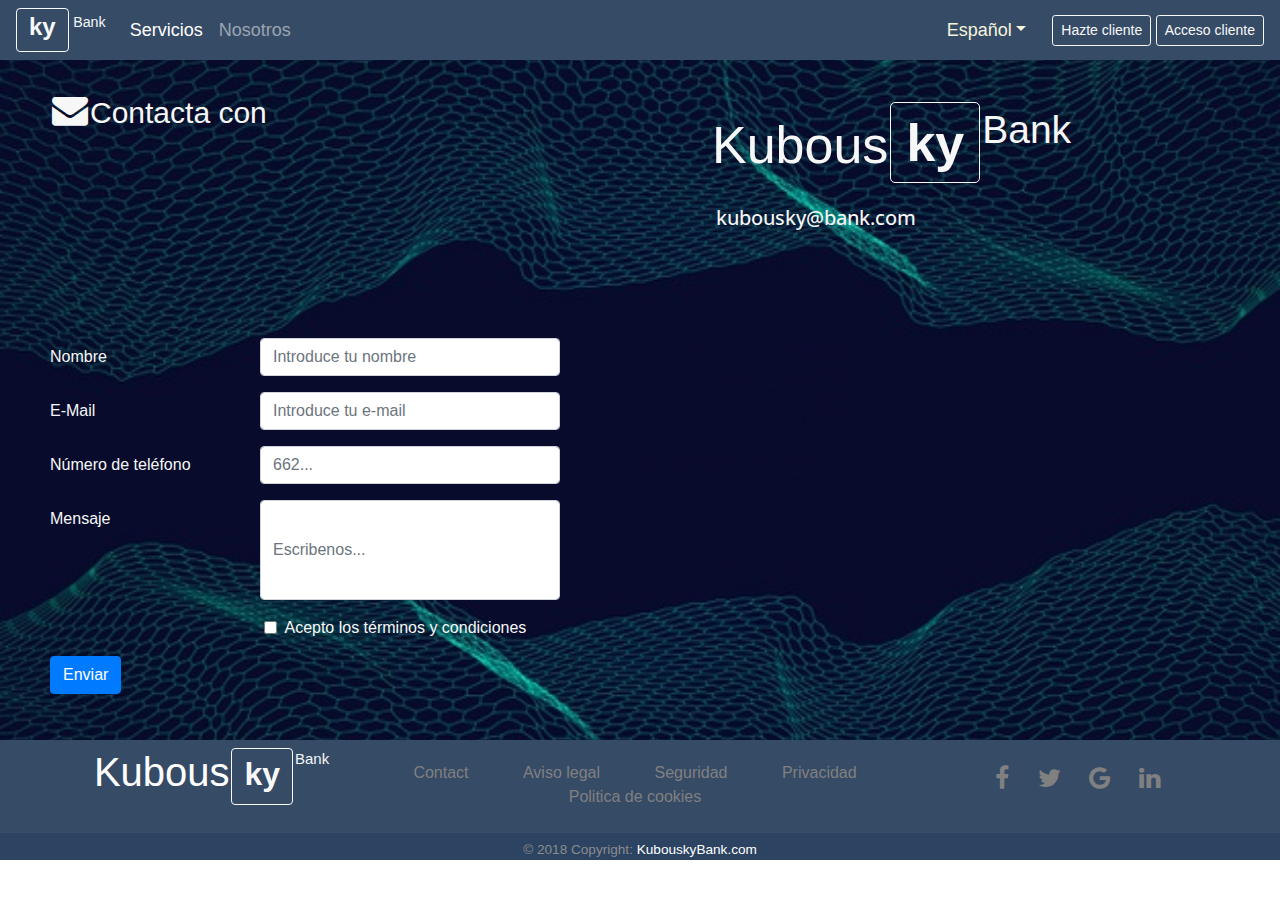
<file: contact.html>
<!doctype html>
<html lang="en">
<head>
    <!-- Required meta tags -->
    <meta charset="utf-8">
    <meta name="viewport" content="width=device-width, initial-scale=1, shrink-to-fit=no">
    <!-- Bootstrap CSS -->
    <link rel="stylesheet" href="https://stackpath.bootstrapcdn.com/bootstrap/4.3.1/css/bootstrap.min.css" integrity="sha384-ggOyR0iXCbMQv3Xipma34MD+dH/1fQ784/j6cY/iJTQUOhcWr7x9JvoRxT2MZw1T" crossorigin="anonymous">
    <link rel="stylesheet" href="https://cdnjs.cloudflare.com/ajax/libs/font-awesome/4.7.0/css/font-awesome.min.css">
    <!-- Optional JavaScript -->
    <!-- jQuery first, then Popper.js, then Bootstrap JS -->
    <script src="https://code.jquery.com/jquery-3.3.1.slim.min.js" integrity="sha384-q8i/X+965DzO0rT7abK41JStQIAqVgRVzpbzo5smXKp4YfRvH+8abtTE1Pi6jizo" crossorigin="anonymous"></script>
    <script src="https://cdnjs.cloudflare.com/ajax/libs/popper.js/1.14.7/umd/popper.min.js" integrity="sha384-UO2eT0CpHqdSJQ6hJty5KVphtPhzWj9WO1clHTMGa3JDZwrnQq4sF86dIHNDz0W1" crossorigin="anonymous"></script>
    <script src="https://stackpath.bootstrapcdn.com/bootstrap/4.3.1/js/bootstrap.min.js" integrity="sha384-JjSmVgyd0p3pXB1rRibZUAYoIIy6OrQ6VrjIEaFf/nJGzIxFDsf4x0xIM+B07jRM" crossorigin="anonymous"></script>
    <!-- CSS -->
    <link rel="stylesheet" href="contact.css">
    <link href="https://fonts.googleapis.com/css?family=Open+Sans&display=swap" rel="stylesheet">
    
    
    <title>Kubousky Bank</title><!--<img src='img/logo.png'>-->
</head>
<link rel="shortcut icon" href="img/favicon.ico">
<body>

        <nav class="navbar navbar-expand-lg navbar-dark" style="background-color: #364B66; padding-top: auto">
                <div>
                    <a href="home.html"><button class="btn btn-outline-light" style='padding-top: 0.01px'><font size='5'><b>ky</b></font></button></a>
                    <a class="navbar-brand" style='color: #f5f6fa; font-size : 19px;'><sup>Bank</sup></a>    <!-- #192a56 -->
                </div>
                <button class="navbar-toggler" type="button" data-toggle="collapse" data-target="#navbarSupportedContent" aria-controls="navbarSupportedContent" aria-expanded="false" aria-label="Toggle navigation">
                <span class="navbar-toggler-icon"></span>
                </button>
              
                <div class="collapse navbar-collapse" id="navbarSupportedContent">
                <ul class="navbar-nav mr-auto">
                    <li class="nav-item active">
                    <a class="nav-link" href="services.html">Servicios</a>
                    </li>
                    <li class="nav-item">
                    <a class="nav-link" href="nosotros.html">Nosotros</a>
                    </li>
                </ul>
                <div class="nav-item dropdown" style='padding-right: 10px'>
                        <a class="nav-link dropdown-toggle" style='color: beige' id="dropdown09" data-toggle="dropdown" aria-haspopup="true" aria-expanded="false">Español</a>
                        <div class="dropdown-menu" aria-labelledby="dropdown09">
                            <a class="dropdown-item" href="#fr">Español</a>
                            <a class="dropdown-item" href="#it">English</a>
                        </div>
                    </div>
                    <span></span>
                <form class='cliente-btn'>
                        <button class="btn btn-outline-light btn-sm">Hazte cliente</button>
                        <button class="btn btn-outline-light btn-sm">Acceso cliente</button>
                </form>
                </div>
            </nav>

    <header id="header">
        <div id="img">
            <div id='logo'>
                <div class="row">
                        <div class="col-lg-6 col-md-12 col-sm-12 col-xs-12">
                            <h1><sup><i class="fa fa-envelope" style="font-size:36px;color: #F7F7F7"></i>Contacta con</sup></h1>
                        </div>
                        <div class="col-lg-6 col-md-12 col-sm-12 col-xs-12">
                            <h1 id="name">Kubous<button class="btn noHover btn-outline-light" style='padding-top: 1px'><b>ky</b></button><sup>Bank</sup></h1> 
                            <h1 class="reveal">kubousky@bank.com</h1>
                        </div>
                </div>
            </div>
            <form id="form">
                <div class="form-group row">
                    <label	for="inputText"	class="col-lg-2 col-md-3 col-sm-3 col-xs-2 col-form-label">Nombre</label>
                    <div class="col-lg-6 col-md-6 col-sm-6 col-xs-6">
                            <input type="text" class="form-control"	id="inputText"	placeholder="Introduce tu nombre">
                    </div>
                </div>
        
                <div class="form-group row">
                    <label for="inputText" class="col-lg-2 col-md-3 col-sm-3 col-xs-2 col-form-label">E-Mail</label>
                    <div class="col-lg-6 col-md-6 col-sm-6 col-xs-6">
                            <input type="text" class="form-control"	id="inputText" placeholder="Introduce tu e-mail">
                    </div>
                </div>
        
                <div class="form-group row">
                    <label for="inputEmail3" class="col-lg-2 col-md-3 col-sm-3 col-xs-2 col-form-label">Número de teléfono</label>
                    <div class="col-lg-6 col-md-6 col-sm-6 col-xs-6">
                        <input type="text" class="form-control"	id="inputText" placeholder='662...'>
                    </div>
                </div>

                <div class="form-group row">
                    <label for="inputText"	class="col-lg-2 col-md-3 col-sm-3 col-xs-2 col-form-label">Mensaje</label>
                    <div class="col-lg-6 col-md-6 col-sm-6 col-xs-6">
                        <input type="text" class="form-control"	id="inputText2"	placeholder="Escribenos...">
                    </div>
                </div>

                <div class="form-group row">
                    <div class="col-lg-2 col-md-3 col-sm-3 col-xs-2"></div>
                    <div class="col-lg-6 col-md-6 col-sm-6 col-xs-6">
                        <div class="form-check">
                            <label	class="form-check-label"></label>
                            <input	class="form-check-input" type="checkbox">Acepto los términos y condiciones</label>
                        </div>
                    </div>
                </div>
                <div class="form-group row">
                    <div class="col-lg-6 col-md-6 col-sm-6 col-xs-6">
                        <button	type="submit" class="btn btn-primary">Enviar</button>
                    </div>
                </div>   
            </form>
        </div>
    </header> 

    <footer class='main-footer'>
    <div class='container'>
        
        <div class='row'>
            <div class='col-lg-3 col-md-12 col-sm-12 col-xs-12'>
            <div class='name'>
                <a><h1 style='color: #fff'>Kubous</h1></a>
                <a href="#"><button class="btn btn-outline-light" style='padding-top: 1px'><font size='6'><b>ky</b></font></button></a>
                <a style='color: #f5f6fa; font-size: 15px;'>Bank</a>
            </div>
            </div>
            <div class='col-lg-6 col-md-12 col-sm-12 col-xs-12'>
            <div class='footer-text'>
                <ul>
                    <li><a href="#">Contact</a></li>
                    <li><a href="#!">Aviso legal</a></li>
                    <li><a href="#!">Seguridad</a></li>
                    <li><a href="#!">Privacidad</a></li>
                    <li><a href="#!">Politica de cookies</a></li>
                    </ul>
            </div>
            </div>
            <div class='col-lg-3 col-md-12 col-sm-12 col-xs-12'>
                <div class='footer-text'>
                <div id='social'> 
                    <a href="#" class="fa fa-facebook"></a>
                    <a href="#" class="fa fa-twitter"></a>
                    <a href="#" class="fa fa-google"></a>
                    <a href="#" class="fa fa-linkedin"></a>
                </div>
                </div>
            </div>
        </div>
    </div>
      
    
    <div class="footer-copyright">
        <a style='color:#8a8c8f'>© 2018 Copyright:</a>
        <a style='color:#fff'>KubouskyBank.com</a>
    </div>
</footer>
</body>
</html>
</file>
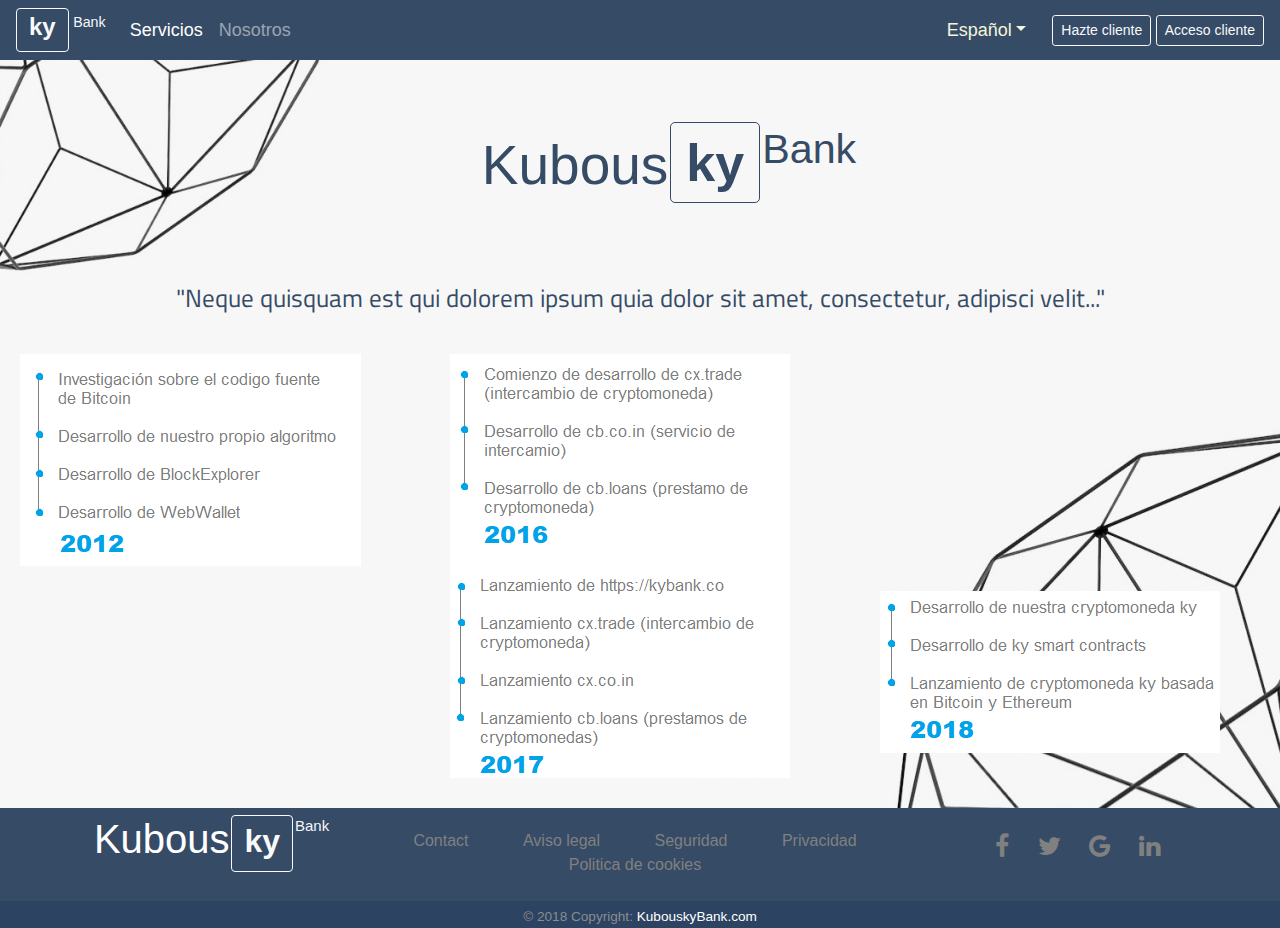
<file: nosotros.html>
<!doctype html>
<html lang="en">
<head>
    <!-- Required meta tags -->
    <meta charset="utf-8">
    <meta name="viewport" content="width=device-width, initial-scale=1, shrink-to-fit=no">
    <!-- Bootstrap CSS -->
    <link rel="stylesheet" href="https://stackpath.bootstrapcdn.com/bootstrap/4.3.1/css/bootstrap.min.css" integrity="sha384-ggOyR0iXCbMQv3Xipma34MD+dH/1fQ784/j6cY/iJTQUOhcWr7x9JvoRxT2MZw1T" crossorigin="anonymous">
    <link rel="stylesheet" href="https://cdnjs.cloudflare.com/ajax/libs/font-awesome/4.7.0/css/font-awesome.min.css">
    <!-- Optional JavaScript -->
    <!-- jQuery first, then Popper.js, then Bootstrap JS -->
    <script src="https://code.jquery.com/jquery-3.3.1.slim.min.js" integrity="sha384-q8i/X+965DzO0rT7abK41JStQIAqVgRVzpbzo5smXKp4YfRvH+8abtTE1Pi6jizo" crossorigin="anonymous"></script>
    <script src="https://cdnjs.cloudflare.com/ajax/libs/popper.js/1.14.7/umd/popper.min.js" integrity="sha384-UO2eT0CpHqdSJQ6hJty5KVphtPhzWj9WO1clHTMGa3JDZwrnQq4sF86dIHNDz0W1" crossorigin="anonymous"></script>
    <script src="https://stackpath.bootstrapcdn.com/bootstrap/4.3.1/js/bootstrap.min.js" integrity="sha384-JjSmVgyd0p3pXB1rRibZUAYoIIy6OrQ6VrjIEaFf/nJGzIxFDsf4x0xIM+B07jRM" crossorigin="anonymous"></script>
    <!-- CSS -->
    <link rel="stylesheet" href="nosotros.css">
    <link href="https://fonts.googleapis.com/css?family=Titillium+Web&display=swap" rel="stylesheet">
    
    
    <title>Kubousky Bank</title>
</head>
<link rel="shortcut icon" href="img/favicon.ico">
<body>

        <nav class="navbar navbar-expand-lg navbar-dark" style="background-color: #364B66; padding-top: auto">
                <div>
                    <a href="home.html"><button class="btn btn-outline-light" style='padding-top: 0.01px'><font size='5'><b>ky</b></font></button></a>
                    <a class="navbar-brand" style='color: #f5f6fa; font-size : 19px;'><sup>Bank</sup></a>    <!-- #192a56 -->
                </div>
                <button class="navbar-toggler" type="button" data-toggle="collapse" data-target="#navbarSupportedContent" aria-controls="navbarSupportedContent" aria-expanded="false" aria-label="Toggle navigation">
                <span class="navbar-toggler-icon"></span>
                </button>
              
                <div class="collapse navbar-collapse" id="navbarSupportedContent">
                <ul class="navbar-nav mr-auto">
                    <li class="nav-item active">
                    <a class="nav-link" href="services.html">Servicios</a>
                    </li>
                    <li class="nav-item">
                    <a class="nav-link" href="#">Nosotros</a>
                    </li>
                </ul>
                <div class="nav-item dropdown" style='padding-right: 10px'>
                        <a class="nav-link dropdown-toggle" style='color: beige' id="dropdown09" data-toggle="dropdown" aria-haspopup="true" aria-expanded="false">Español</a>
                        <div class="dropdown-menu" aria-labelledby="dropdown09">
                            <a class="dropdown-item" href="#fr">Español</a>
                            <a class="dropdown-item" href="#it">English</a>
                        </div>
                    </div>
                    <span></span>
                <form class='cliente-btn'>
                        <button class="btn btn-outline-light btn-sm">Hazte cliente</button>
                        <button class="btn btn-outline-light btn-sm">Acceso cliente</button>
                </form>
                </div>
            </nav>

    <header id="header">
        <div id="img">
            <div id="name">              
                    <h1 id="name">Kubous<button class="btn noHover btn-outline-light" style='padding-top: 1px'><b>ky</b></button><sup>Bank</sup></h1>            
            </div>
        </div> 
    </header> 

    <section id='section' >
        <div id="img-1"> 
            <div id='text-1'>
                <p> "Neque quisquam est qui dolorem ipsum quia dolor sit amet, consectetur, adipisci velit..." </p>
            </div>
            <div id='standards'>   
                <div id='row-standards2' class="row justify-content-lg-center justify-content-md-center justify-content-center">
                    <div class='col col-lg-4 col-md-5 col-sm-6 col-xs-1'>
                        <div id='standard2' style="width:300px;">
                            <img src='img/h2012.png'>
                        </div>
                    </div>
                    <div class='col col-lg-4 col-md-5 col-sm-6 col-xs-1'>
                        <div id='standard2' style="width:300px;">
                            <img src='img/h2016.png'>
                        </div>
                    </div>
                    <div class='col col-lg-4 col-md-5 col-sm-6 col-xs-1'>
                        <div id='standard2' style="width:300px;">
                        </div>
                    </div>
                </div>
                
                <div id='row-standards2' class="row justify-content-lg-center justify-content-md-center justify-content-sm-center">
                    <div class='col-lg-4 col-md-5 col-sm-6 col-xs-1 align-self-center'>
                        <div id='standard2' style="width:300px;">
                        </div>
                    </div>
                    <div class='col-lg-4 col-md-5 col-sm-6 col-xs-1 align-self-center'>
                        <div id='standard2' style="width:300px;">
                            <img src='img/h2017.png'>
                        </div>
                    </div>
                    <div class='col-lg-4 col-md-5 col-sm-6 col-xs-1 align-self-center'>
                        <div id='standard2' style="width:300px;">
                            <img src='img/h2018.png'>
                        </div>
                    </div>
                </div>
            </div>
        </div>
    </section>





    <footer class='main-footer'>
    <div class='container'>
        
        <div class='row'>
            <div class='col-lg-3 col-md-12 col-sm-12 col-xs-12'>
            <div class='name'>
                <a><h1 style='color: #fff'>Kubous</h1></a>
                <a href="#"><button class="btn btn-outline-light" style='padding-top: 1px'><font size='6'><b>ky</b></font></button></a>
                <a style='color: #f5f6fa; font-size: 15px;'>Bank</a>
            </div>
            </div>
            <div class='col-lg-6 col-md-12 col-sm-12 col-xs-12'>
            <div class='footer-text'>
                <ul>
                    <li><a href="contact.html">Contact</a></li>
                    <li><a href="#!">Aviso legal</a></li>
                    <li><a href="#!">Seguridad</a></li>
                    <li><a href="#!">Privacidad</a></li>
                    <li><a href="#!">Politica de cookies</a></li>
                    </ul>
            </div>
            </div>
            <div class='col-lg-3 col-md-12 col-sm-12 col-xs-12'>
                <div class='footer-text'>
                <div id='social'> 
                    <a href="#" class="fa fa-facebook"></a>
                    <a href="#" class="fa fa-twitter"></a>
                    <a href="#" class="fa fa-google"></a>
                    <a href="#" class="fa fa-linkedin"></a>
                </div>
                </div>
            </div>
        </div>
    </div>
      
    
    <div class="footer-copyright">
        <a style='color:#8a8c8f'>© 2018 Copyright:</a>
        <a style='color:#fff'>KubouskyBank.com</a>
    </div>
</footer>
</body>
</html>
</file>
<file: contact.css>
body{
    overflow-x: hidden;
}


.nav-link{
    padding-top: 0px;
    padding-bottom: 0px;
    font-size: 18px;
}


#img{
    background: url(img/futurPNG.png);
    background-position: center;
    background-repeat: no-repeat;
    background-size: cover;
    width: 100%;
    height: auto;
    z-index: -1; 
}

#logo{
    padding-left: 30px;
    padding-top: 40px;;
    color: #F7F7F7;
}

#name{
    padding-left: 42px;
    font-size: 52px;
}

.noHover{
    pointer-events: none;
}

#name .btn{
    margin: 2px;
    border-radius: 5px;
    color:#F7F7F7;
    padding: 0px 15px 0px 15px;
    font-size: 52px;
    margin-bottom: 15px;
}

/*Animation*/
:root {
    --animation-delay: 0;
    --duration: 800ms;
    --iterations: 1;
}
 
.reveal,
.reveal::after {
            animation-delay: 0;
            animation-delay: var(--animation-delay, 2s);
            animation-iteration-count: 1;
            animation-iteration-count: var(--iterations, 1);
            animation-duration: 800ms;
            animation-duration: var(--duration, 800ms);
            animation-fill-mode: both;
            animation-timing-function: cubic-bezier(0.0, 0.0, 0.2, 1);
}
 
.reveal {
    font-family: 'Open Sans', sans-serif;
    font-size: 20px;
    animation-name: text;
    color:  #F7F7F7;
    white-space: nowrap;
    cursor: default;
    padding-left: 46px;
	
}
 
.reveal::after {
        content: "";
        position: absolute;
        z-index: 999;
        top: 0;
        left: 0;
        right: 0;
        bottom: 0;
        background-color: #FFF500;
        transform: scaleX(0);
        transform-origin: 0 50%;
        pointer-events: none;
        animation-name: revealer;
    }
 
@keyframes text {
    from {clip-path: inset(0 100% 0 0);}
    to {clip-path: inset(0 0 0 0);}
}

@keyframes revealer {	
    0%, 50% {transform-origin: 0 50%;}
	60%, 100% {transform-origin: 100% 50%;}
    60% {transform: scaleX(1);}	
    100% {transform: scaleX(0);}
}
/*Animation end*/

#form{
    padding-bottom: 30px;
    padding-top: 100px;
    padding-left: 50px;
    color: #F7F7F7;
}

.form-control{
    width: 300px;
}

#inputText2{
    height: 100px;
}




.main-footer{
    width: 100%;
    height: auto;
    margin: auto;
    padding-top: 5px;
    background: #364B66;
}

.main-footer .footer-text{
    padding-top: 1em;
    padding-bottom: 0.5em;
    width: 100%;
    height: auto;
    margin: auto;
    text-align: center;
}

.name{
    width: 100%;   
    padding-left: 0%;
    display: inline-flex;
    padding-top: 0%;
    white-space: nowrap;
    justify-content: center;
}

.name a{
    padding-right: 0.75%;
    padding-top: 1%;
}

.main-footer .footer-text ul li{
    list-style-type: none;
    display: inline-flex;
    padding-right: 10%;
}
 

.main-footer .footer-text ul li a{
    color: gray;
    text-decoration: none;
    outline: none;
    -webkit-transition: all 0.5s ease;
    -ms-transition: all 0.5s ease;
    -moz-transition: all 0.5s ease;
    -o-transition: all 0.5s ease;
    transition: all 0.5s ease;
}

.main-footer .footer-text ul li a:hover{
    color: #fff;
}

#social{
    margin-right: 0%;
}
.fa {
    color: gray;
    padding-left: 20px;
    font-size: 25px;
    text-align: center;
    text-decoration: none;
    margin: 5px 2px;
    -webkit-transition: all 0.5s ease;
    -ms-transition: all 0.5s ease;
    -moz-transition: all 0.5s ease;
    -o-transition: all 0.5s ease;
    transition: all 0.5s ease;
}
  
.fa:hover {
    color: white;
    outline: none;
    text-decoration: none;
}
  
.footer-copyright {
    width: 100%;
    padding-top: 0.5em;
    font-size: 85%;
    text-align: center;
    background-color: rgb(44, 67, 97);
}
</file>
<file: nosotros.css>
body{
    overflow-x: hidden;
}


.nav-link{
    padding-top: 0px;
    padding-bottom: 0px;
    font-size: 18px;
}

#header{
    min-height: 220px;
}

#img{

    background: url(img/hex1.png);
    background-position: center;
    background-repeat: no-repeat;
    background-size: cover;
    width: 100%;
    height: 220px;
    z-index: -1; 
    text-align: center;
}

#name{
    color: #364B66;
    padding-top: 30px;;
    padding-left: 29px;
    font-size: 55px;
}

.noHover{
    pointer-events: none;
}

#name .btn{
    margin: 2px;
    border-radius: 5px;
    color: #364B66;
    border-color: #364B66;
    padding: 0px 15px 0px 15px;
    font-size: 52px;
    margin-bottom: 15px;
}
#section{
    min-height: 500px;
}

#img-1{
    background: url(img/hex.png);
    background-position: center;
    background-repeat: no-repeat;
    background-size: cover;
    width: 100%;
    height: auto;
    z-index: -1; 
}

#standards{
    padding-bottom: 30px;
}

#row-standards2{
    padding-left: 20px;
}

#standards2{
    padding-top: 20px;
    margin-bottom: 20px;
}



#text-1 p{
    color:#364B66;
    font-size: 25px;
    text-align: center;
    height: auto;
    font-family: 'Titillium Web', sans-serif;
    padding-bottom: 20px;
}

.main-footer{
    width: 100%;
    height: auto;
    margin: auto;
    padding-top: 5px;
    background: #364B66;
}

.main-footer .footer-text{
    padding-top: 1em;
    padding-bottom: 0.5em;
    width: 100%;
    height: auto;
    margin: auto;
    text-align: center;
}

.name{
    width: 100%;   
    padding-left: 0%;
    display: inline-flex;
    padding-top: 0%;
    white-space: nowrap;
    justify-content: center;
}

.name a{
    padding-right: 0.75%;
    padding-top: 1%;
}

.main-footer .footer-text ul li{
    list-style-type: none;
    display: inline-flex;
    padding-right: 10%;
}
 

.main-footer .footer-text ul li a{
    color: gray;
    text-decoration: none;
    outline: none;
    -webkit-transition: all 0.5s ease;
    -ms-transition: all 0.5s ease;
    -moz-transition: all 0.5s ease;
    -o-transition: all 0.5s ease;
    transition: all 0.5s ease;
}

.main-footer .footer-text ul li a:hover{
    color: #fff;
}

#social{
    margin-right: 0%;
}
.fa {
    color: gray;
    padding-left: 20px;
    font-size: 25px;
    text-align: center;
    text-decoration: none;
    margin: 5px 2px;
    -webkit-transition: all 0.5s ease;
    -ms-transition: all 0.5s ease;
    -moz-transition: all 0.5s ease;
    -o-transition: all 0.5s ease;
    transition: all 0.5s ease;
}
  
.fa:hover {
    color: white;
    outline: none;
    text-decoration: none;
}
  
.footer-copyright {
    width: 100%;
    padding-top: 0.5em;
    font-size: 85%;
    text-align: center;
    background-color: rgb(44, 67, 97);
}
</file>
